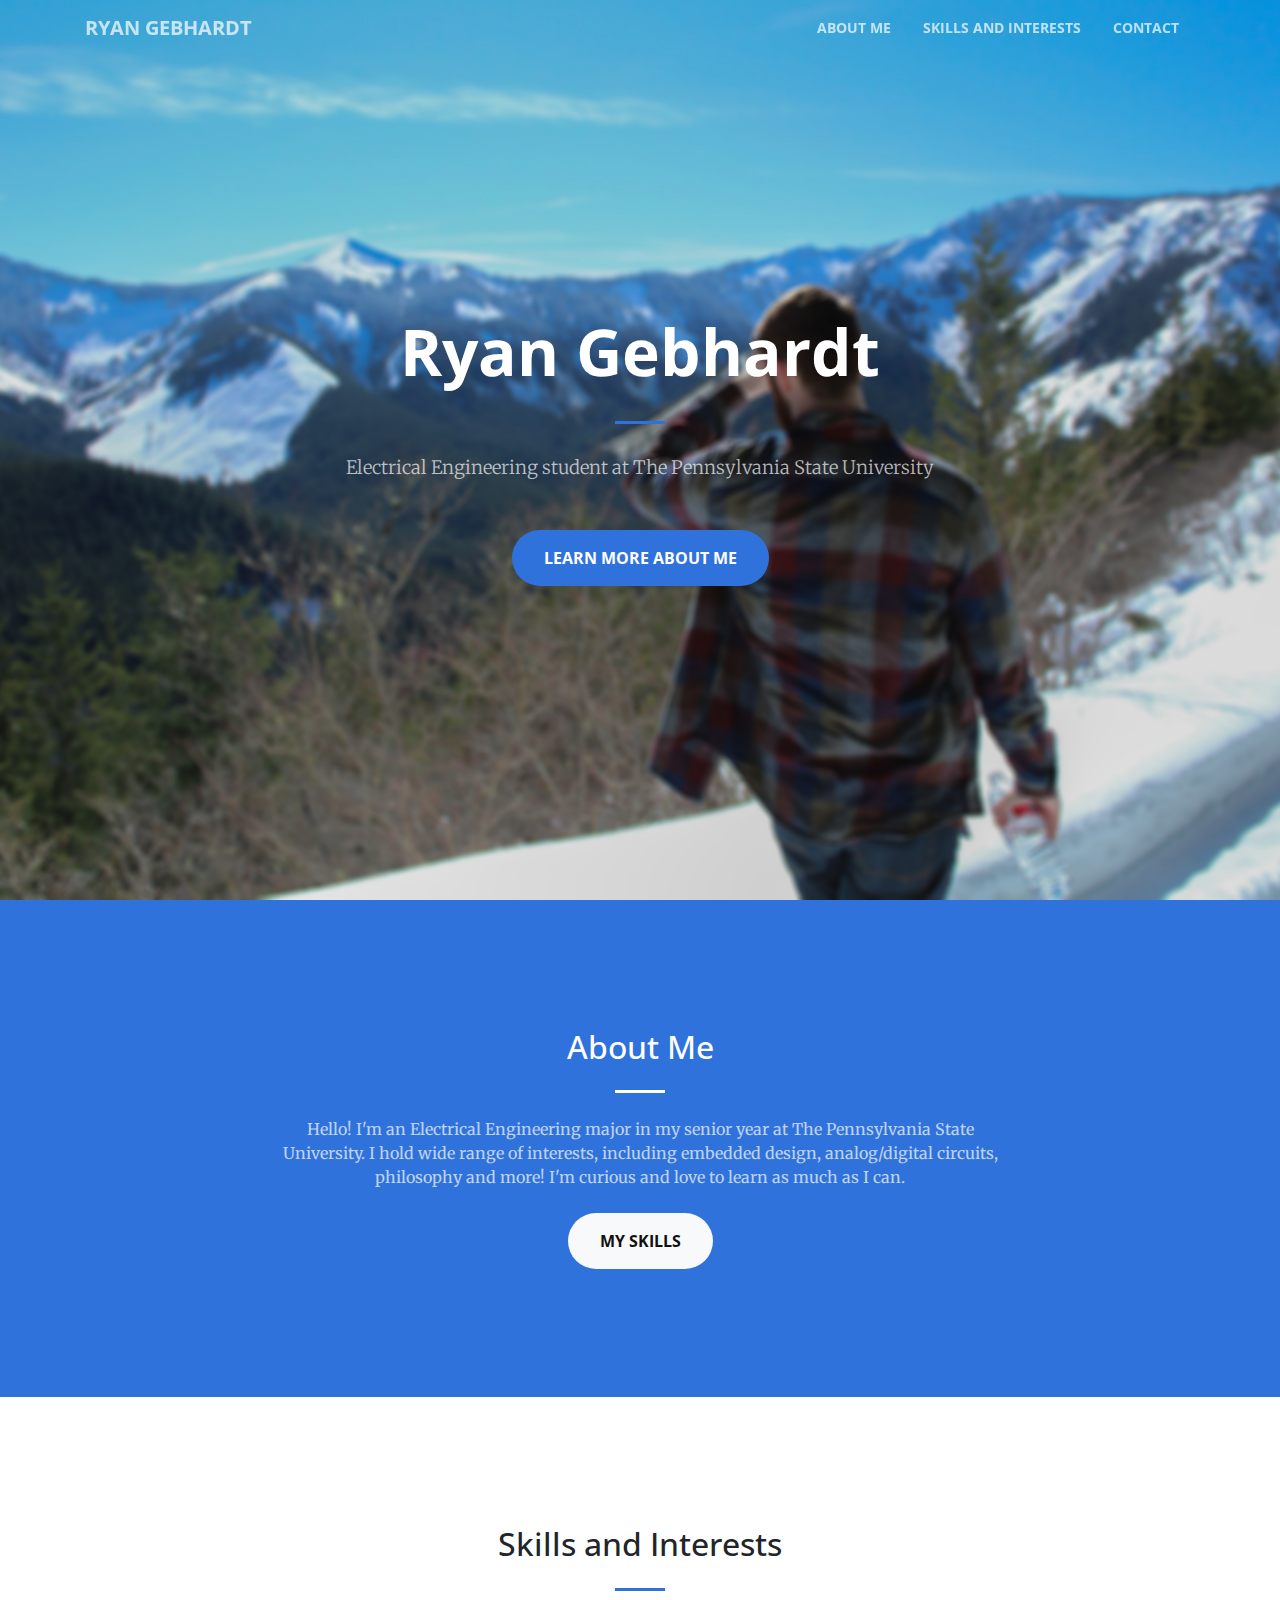
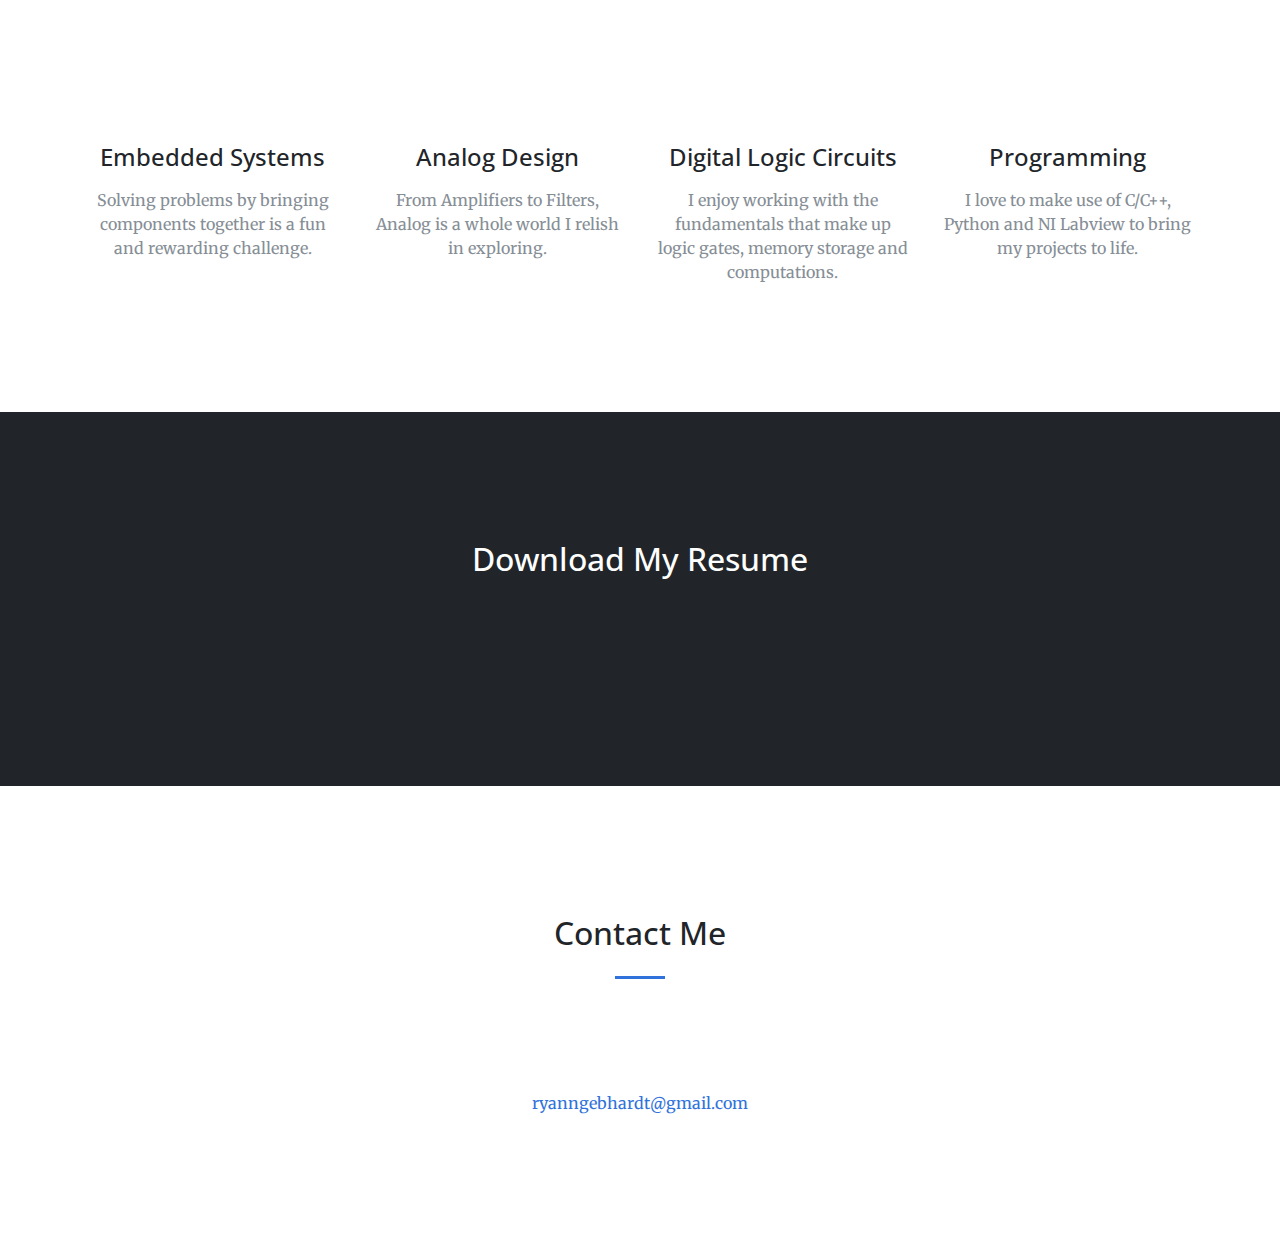
<file: index.html>
<!DOCTYPE html>
<html lang="en">

  <head>

    <meta charset="utf-8">
    <meta name="viewport" content="width=device-width, initial-scale=1, shrink-to-fit=no">
    <meta name="description" content="">
    <meta name="author" content="">

    <title>Ryan Gebhardt</title>

    <!-- Bootstrap core CSS -->
    <link href="vendor/bootstrap/css/bootstrap.css" rel="stylesheet">

    <!-- Custom fonts for this template -->
    <link href="vendor/font-awesome/css/font-awesome.min.css" rel="stylesheet" type="text/css">
    <link href='https://fonts.googleapis.com/css?family=Open+Sans:300italic,400italic,600italic,700italic,800italic,400,300,600,700,800' rel='stylesheet' type='text/css'>
    <link href='https://fonts.googleapis.com/css?family=Merriweather:400,300,300italic,400italic,700,700italic,900,900italic' rel='stylesheet' type='text/css'>

    <!-- Plugin CSS -->
    <link href="vendor/magnific-popup/magnific-popup.css" rel="stylesheet">

    <!-- Custom styles for this template -->
    <link href="css/creative.css" rel="stylesheet">

  </head>

  <body id="page-top">

    <!-- Navigation -->
    <nav class="navbar navbar-expand-lg navbar-light fixed-top" id="mainNav">
      <div class="container">
        <a class="navbar-brand js-scroll-trigger" href="#page-top">Ryan Gebhardt</a>
        <!-- <a class="navbar-brand" href="">|</a> -->
        <!-- <a class="navbar-brand" href="projects.html">Projects</a> -->
        <button class="navbar-toggler navbar-toggler-right" type="button" data-toggle="collapse" data-target="#navbarResponsive" aria-controls="navbarResponsive" aria-expanded="false" aria-label="Toggle navigation">
          <span class="navbar-toggler-icon"></span>
        </button>
        <div class="collapse navbar-collapse" id="navbarResponsive">
          <ul class="navbar-nav ml-auto">
            <li class="nav-item">
              <a class="nav-link js-scroll-trigger" href="#about">About Me</a>
            </li>
            <li class="nav-item">
              <a class="nav-link js-scroll-trigger" href="#services">Skills and Interests</a>
            </li>
            <li class="nav-item">
              <a class="nav-link js-scroll-trigger" href="#contact">Contact</a>
            </li>
          </ul>
        </div>
      </div>
    </nav>

    <header class="masthead text-center text-white d-flex">
      <div class="container my-auto">
        <div class="row">
          <div class="col-lg-10 mx-auto">
            <h1 class="text">
              <strong>Ryan Gebhardt</strong>
            </h1>
            <hr>
          </div>
          <div class="col-lg-8 mx-auto">
            <p class="text-faded mb-5">Electrical Engineering student at The Pennsylvania State University</p>
            <a class="btn btn-primary btn-xl js-scroll-trigger" href="#about">Learn more about me</a>
          </div>
        </div>
      </div>
    </header>

    <section class="bg-primary" id="about">
      <div class="container">
        <div class="row">
          <div class="col-lg-8 mx-auto text-center">
            <h2 class="section-heading text-white">About Me</h2>

            <hr class="light my-4">
            <p class="text-faded mb-4">Hello! I'm an Electrical Engineering major in my senior year at The Pennsylvania State University. I hold wide range of interests, including embedded design, analog/digital circuits, philosophy and more! I'm curious and love to learn as much as I can.</p>
            <a class="btn btn-light btn-xl js-scroll-trigger" href="#services">My Skills</a>
          </div>
        </div>
      </div>
    </section>

    <section id="services">
      <div class="container">
        <div class="row">
          <div class="col-lg-12 text-center">
            <h2 class="section-heading">Skills and Interests</h2>
            <hr class="my-4">
          </div>
        </div>
      </div>
      <div class="container">
        <div class="row">
          <div class="col-lg-3 col-md-6 text-center">
            <div class="service-box mt-5 mx-auto">
              <i class="fa fa-4x fa-microchip text-primary mb-3 sr-icons"></i>
              <h4 class="mb-3">Embedded Systems</h4>
              <p class="text-muted mb-0">Solving problems by bringing components together is a fun and rewarding challenge.</p>
            </div>
          </div>
          <div class="col-lg-3 col-md-6 text-center">
            <div class="service-box mt-5 mx-auto">
              <i class="fa fa-4x fa-volume-up text-primary mb-3 sr-icons"></i>
              <h4 class="mb-3">Analog Design</h4>
              <p class="text-muted mb-0">From Amplifiers to Filters, Analog is a whole world I relish in exploring.</p>
            </div>
          </div>
          <div class="col-lg-3 col-md-6 text-center">
            <div class="service-box mt-5 mx-auto">
              <i class="fa fa-4x fa-server text-primary mb-3 sr-icons"></i>
              <h4 class="mb-3">Digital Logic Circuits</h4>
              <p class="text-muted mb-0">I enjoy working with the fundamentals that make up logic gates, memory storage and computations.</p>
            </div>
          </div>
          <div class="col-lg-3 col-md-6 text-center">
            <div class="service-box mt-5 mx-auto">
              <i class="fa fa-4x fa-terminal text-primary mb-3 sr-icons"></i>
              <h4 class="mb-3">Programming</h4>
              <p class="text-muted mb-0">I love to make use of C/C++, Python and NI Labview to bring my projects to life.</p>
            </div>
          </div>
        </div>
      </div>
    </section>


    <section class="bg-dark text-white">
      <div class="container text-center">
        <h2 class="mb-4">Download My Resume</h2>
        <a class="btn btn-light btn-xl sr-button" href="https://github.com/RyanGebhardt/resume/raw/master/RyanGebhardtResume.pdf">Download Here</a>
      </div>
    </section>

    <section id="contact">
      <div class="container">
        <div class="row">
          <div class="col-lg-8 mx-auto text-center">
            <h2 class="section-heading">Contact Me</h2>
            <hr class="my-4">
            <p class="mb-5"></p>
          </div>
        </div>
        <div class="row">

          <div class="col-lg-4 m-auto text-center">
            <i class="fa fa-envelope-o fa-3x mb-3 sr-contact"></i>
            <p>
              <a href="mailto:ryanngebhardt@gmail.com">ryanngebhardt@gmail.com</a>
            </p>
          </div>
        </div>
      </div>
    </section>

    <!-- Bootstrap core JavaScript -->
    <script src="vendor/jquery/jquery.min.js"></script>
    <script src="vendor/bootstrap/js/bootstrap.bundle.min.js"></script>

    <!-- Plugin JavaScript -->
    <script src="vendor/jquery-easing/jquery.easing.min.js"></script>
    <script src="vendor/scrollreveal/scrollreveal.min.js"></script>
    <script src="vendor/magnific-popup/jquery.magnific-popup.min.js"></script>

    <!-- Custom scripts for this template -->
    <script src="js/creative.min.js"></script>

  </body>

</html>
</file>
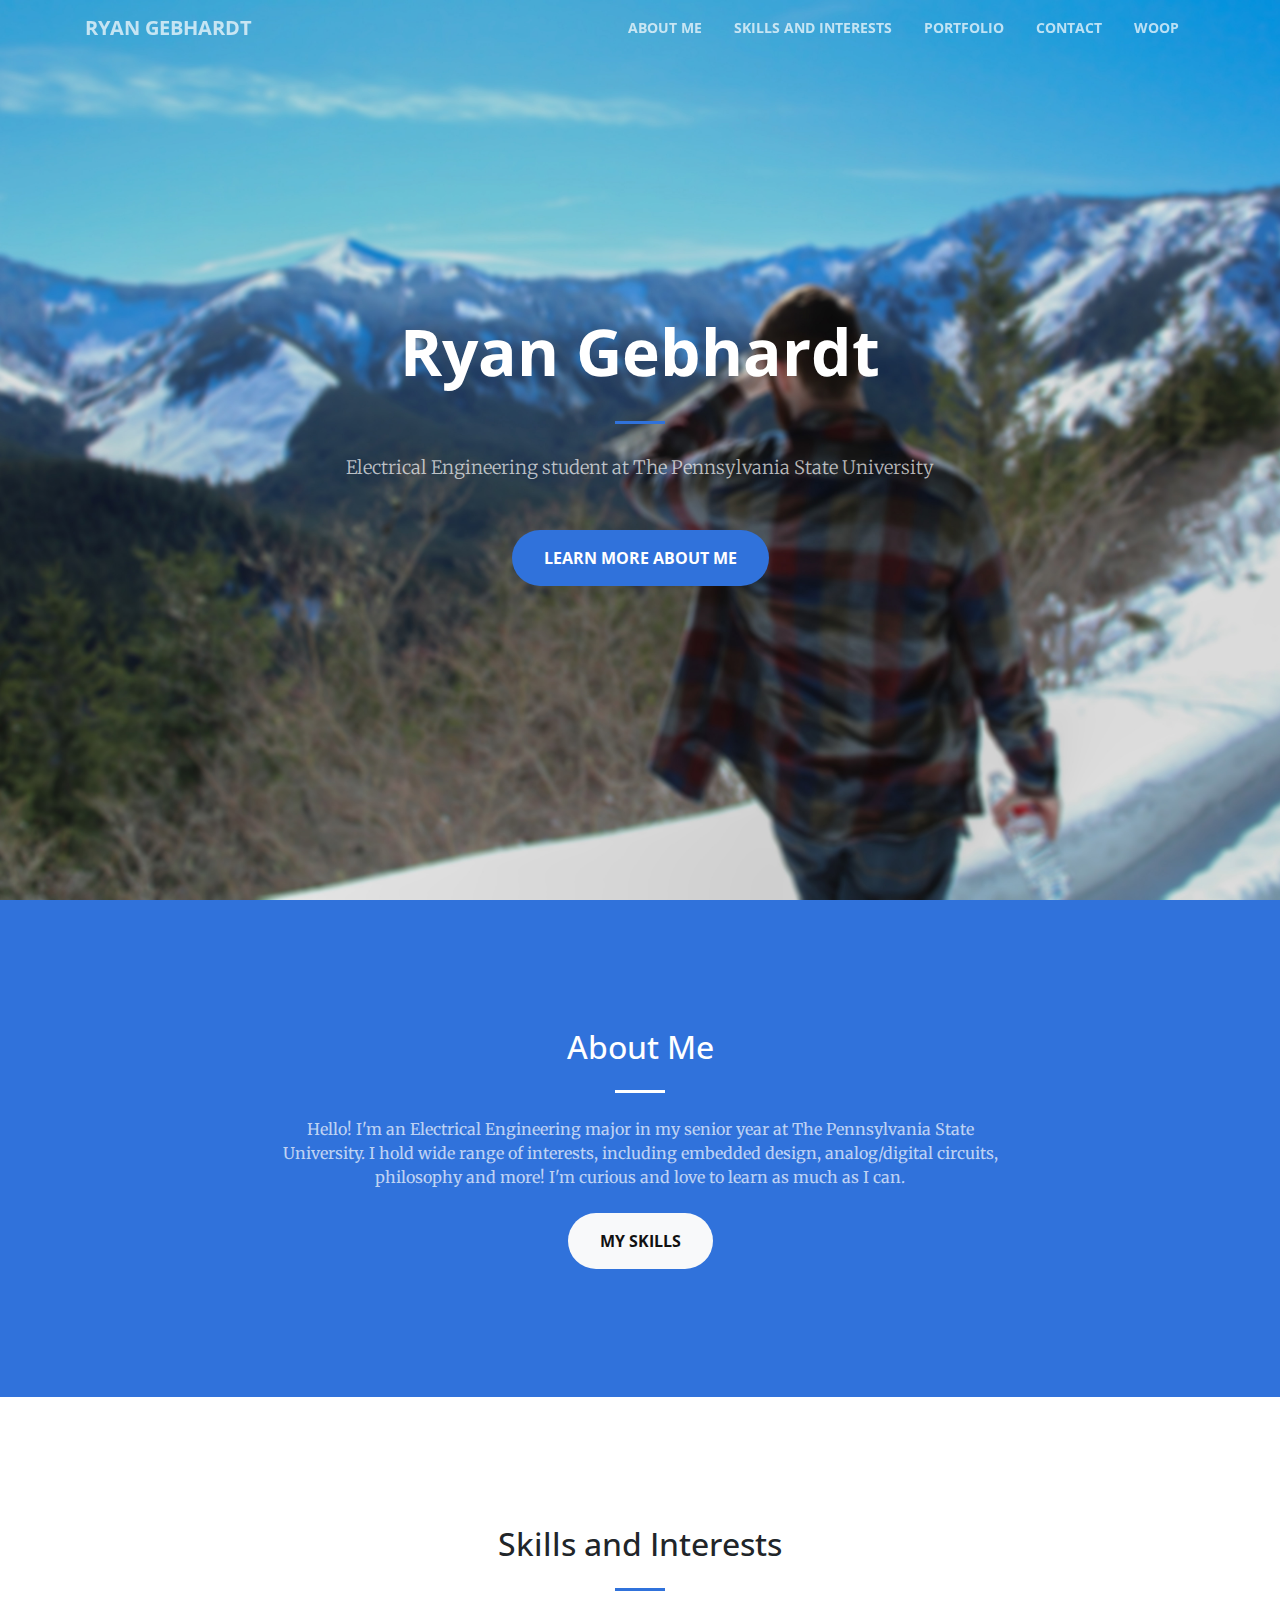
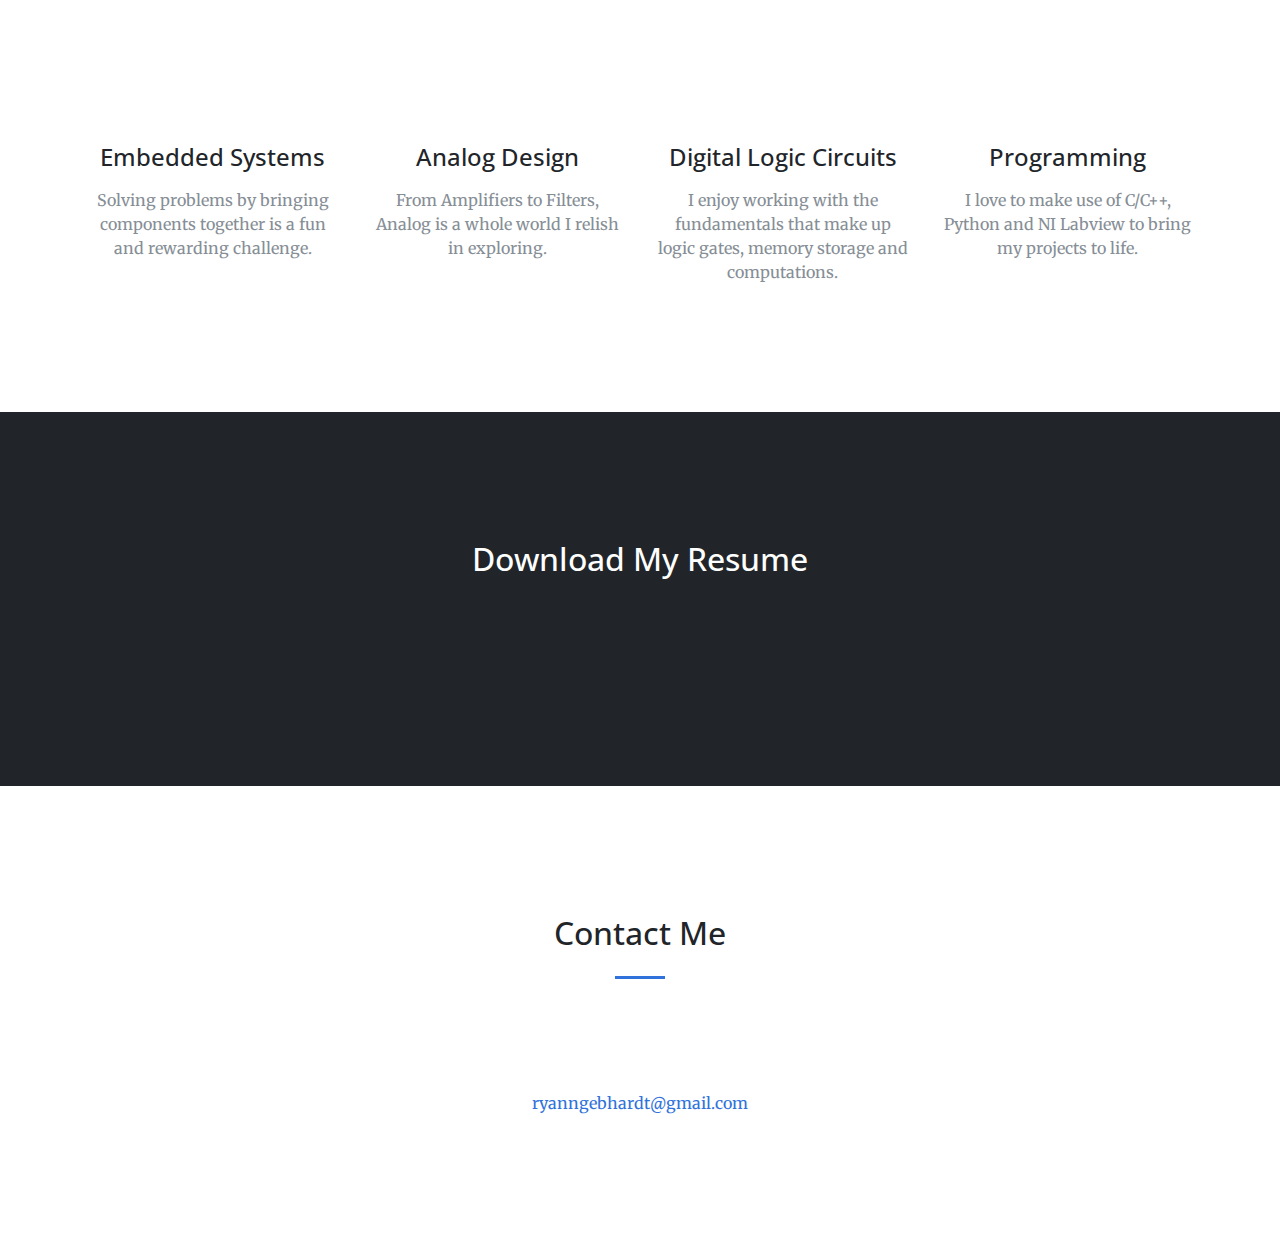
<file: projects.html>
<!DOCTYPE html>
<html lang="en">

  <head>

    <meta charset="utf-8">
    <meta name="viewport" content="width=device-width, initial-scale=1, shrink-to-fit=no">
    <meta name="description" content="">
    <meta name="author" content="">

    <title>Ryan Gebhardt</title>

    <!-- Bootstrap core CSS -->
    <link href="vendor/bootstrap/css/bootstrap.css" rel="stylesheet">

    <!-- Custom fonts for this template -->
    <link href="vendor/font-awesome/css/font-awesome.min.css" rel="stylesheet" type="text/css">
    <link href='https://fonts.googleapis.com/css?family=Open+Sans:300italic,400italic,600italic,700italic,800italic,400,300,600,700,800' rel='stylesheet' type='text/css'>
    <link href='https://fonts.googleapis.com/css?family=Merriweather:400,300,300italic,400italic,700,700italic,900,900italic' rel='stylesheet' type='text/css'>

    <!-- Plugin CSS -->
    <link href="vendor/magnific-popup/magnific-popup.css" rel="stylesheet">

    <!-- Custom styles for this template -->
    <link href="css/creative.css" rel="stylesheet">

  </head>

  <body id="page-top">

    <!-- Navigation -->
    <nav class="navbar navbar-expand-lg navbar-light fixed-top" id="mainNav">
      <div class="container">
        <a class="navbar-brand js-scroll-trigger" href="#page-top">Ryan Gebhardt</a>
        <button class="navbar-toggler navbar-toggler-right" type="button" data-toggle="collapse" data-target="#navbarResponsive" aria-controls="navbarResponsive" aria-expanded="false" aria-label="Toggle navigation">
          <span class="navbar-toggler-icon"></span>
        </button>
        <div class="collapse navbar-collapse" id="navbarResponsive">
          <ul class="navbar-nav ml-auto">
            <li class="nav-item">
              <a class="nav-link js-scroll-trigger" href="#about">About Me</a>
            </li>
            <li class="nav-item">
              <a class="nav-link js-scroll-trigger" href="#services">Skills and Interests</a>
            </li>
            <li class="nav-item">
              <a class="nav-link js-scroll-trigger" href="#portfolio">Portfolio</a>
            </li>
            <li class="nav-item">
              <a class="nav-link js-scroll-trigger" href="#contact">Contact</a>
            </li>
            <li class="nav-item">
              <a class="nav-link" href="https://www.ryangebhardt.me/projects">Woop</a>
            </li>
          </ul>
        </div>
      </div>
    </nav>

    <header class="masthead text-center text-white d-flex">
      <div class="container my-auto">
        <div class="row">
          <div class="col-lg-10 mx-auto">
            <h1 class="text">
              <strong>Ryan Gebhardt</strong>
            </h1>
            <hr>
          </div>
          <div class="col-lg-8 mx-auto">
            <p class="text-faded mb-5">Electrical Engineering student at The Pennsylvania State University</p>
            <a class="btn btn-primary btn-xl js-scroll-trigger" href="#about">Learn more about me</a>
          </div>
        </div>
      </div>
    </header>

    <section class="bg-primary" id="about">
      <div class="container">
        <div class="row">
          <div class="col-lg-8 mx-auto text-center">
            <h2 class="section-heading text-white">About Me</h2>
            <hr class="light my-4">
            <p class="text-faded mb-4">Hello! I'm an Electrical Engineering major in my senior year at The Pennsylvania State University. I hold wide range of interests, including embedded design, analog/digital circuits, philosophy and more! I'm curious and love to learn as much as I can.</p>
            <a class="btn btn-light btn-xl js-scroll-trigger" href="#services">My Skills</a>
          </div>
        </div>
      </div>
    </section>

    <section id="services">
      <div class="container">
        <div class="row">
          <div class="col-lg-12 text-center">
            <h2 class="section-heading">Skills and Interests</h2>
            <hr class="my-4">
          </div>
        </div>
      </div>
      <div class="container">
        <div class="row">
          <div class="col-lg-3 col-md-6 text-center">
            <div class="service-box mt-5 mx-auto">
              <i class="fa fa-4x fa-microchip text-primary mb-3 sr-icons"></i>
              <h4 class="mb-3">Embedded Systems</h4>
              <p class="text-muted mb-0">Solving problems by bringing components together is a fun and rewarding challenge.</p>
            </div>
          </div>
          <div class="col-lg-3 col-md-6 text-center">
            <div class="service-box mt-5 mx-auto">
              <i class="fa fa-4x fa-volume-up text-primary mb-3 sr-icons"></i>
              <h4 class="mb-3">Analog Design</h4>
              <p class="text-muted mb-0">From Amplifiers to Filters, Analog is a whole world I relish in exploring.</p>
            </div>
          </div>
          <div class="col-lg-3 col-md-6 text-center">
            <div class="service-box mt-5 mx-auto">
              <i class="fa fa-4x fa-server text-primary mb-3 sr-icons"></i>
              <h4 class="mb-3">Digital Logic Circuits</h4>
              <p class="text-muted mb-0">I enjoy working with the fundamentals that make up logic gates, memory storage and computations.</p>
            </div>
          </div>
          <div class="col-lg-3 col-md-6 text-center">
            <div class="service-box mt-5 mx-auto">
              <i class="fa fa-4x fa-terminal text-primary mb-3 sr-icons"></i>
              <h4 class="mb-3">Programming</h4>
              <p class="text-muted mb-0">I love to make use of C/C++, Python and NI Labview to bring my projects to life.</p>
            </div>
          </div>
        </div>
      </div>
    </section>


    <section class="bg-dark text-white">
      <div class="container text-center">
        <h2 class="mb-4">Download My Resume</h2>
        <a class="btn btn-light btn-xl sr-button" href="https://github.com/RyanGebhardt/resume/raw/master/Resume_12.25.2017.pdf">Download Here</a>
      </div>
    </section>

    <section id="contact">
      <div class="container">
        <div class="row">
          <div class="col-lg-8 mx-auto text-center">
            <h2 class="section-heading">Contact Me</h2>
            <hr class="my-4">
            <p class="mb-5"></p>
          </div>
        </div>
        <div class="row">

          <div class="col-lg-4 m-auto text-center">
            <i class="fa fa-envelope-o fa-3x mb-3 sr-contact"></i>
            <p>
              <a href="mailto:ryanngebhardt@gmail.com">ryanngebhardt@gmail.com</a>
            </p>
          </div>
        </div>
      </div>
    </section>

    <!-- Bootstrap core JavaScript -->
    <script src="vendor/jquery/jquery.min.js"></script>
    <script src="vendor/bootstrap/js/bootstrap.bundle.min.js"></script>

    <!-- Plugin JavaScript -->
    <script src="vendor/jquery-easing/jquery.easing.min.js"></script>
    <script src="vendor/scrollreveal/scrollreveal.min.js"></script>
    <script src="vendor/magnific-popup/jquery.magnific-popup.min.js"></script>

    <!-- Custom scripts for this template -->
    <script src="js/creative.min.js"></script>

  </body>

</html>
</file>
<file: css/creative.css>
/*!
 * Start Bootstrap - Creative v4.0.0-beta.2 (https://startbootstrap.com/template-overviews/creative)
 * Copyright 2013-2017 Start Bootstrap
 * Licensed under MIT (https://github.com/BlackrockDigital/startbootstrap-creative/blob/master/LICENSE)
 */
body,
html {
  width: 100%;
  height: 100%; }

body {
  font-family: 'Merriweather', 'Helvetica Neue', Arial, sans-serif; }

hr {
  max-width: 50px;
  border-width: 3px;
  border-color: #3072db; }

hr.light {
  border-color: #fff; }

a {
  color: #3072db;
  -webkit-transition: all 0.2s;
  -moz-transition: all 0.2s;
  transition: all 0.2s; }
  a:hover {
    color: #3072db; }

h1,
h2,
h3,
h4,
h5,
h6 {
  font-family: 'Open Sans', 'Helvetica Neue', Arial, sans-serif; }

.bg-primary {
  background-color: #3072db !important; }

.bg-dark {
  background-color: #212529 !important; }

.text-faded {
  color: rgba(255, 255, 255, 0.7); }

section {
  padding: 8rem 0; }

.section-heading {
  margin-top: 0; }

::-moz-selection {
  color: #fff;
  background: #212529;
  text-shadow: none; }

::selection {
  color: #fff;
  background: #212529;
  text-shadow: none; }

img::selection {
  color: #fff;
  background: transparent; }

img::-moz-selection {
  color: #fff;
  background: transparent; }

body {
  -webkit-tap-highlight-color: #212529; }

#mainNav {
  border-bottom: 1px solid rgba(33, 37, 41, 0.1);
  background-color: #fff;
  font-family: 'Open Sans', 'Helvetica Neue', Arial, sans-serif;
  -webkit-transition: all 0.2s;
  -moz-transition: all 0.2s;
  transition: all 0.2s; }
  #mainNav .navbar-brand {
    font-weight: 700;
    text-transform: uppercase;
    color: #3072db;
    font-family: 'Open Sans', 'Helvetica Neue', Arial, sans-serif; }
    #mainNav .navbar-brand:focus, #mainNav .navbar-brand:hover {
      color: #3072db; }
  #mainNav .navbar-nav > li.nav-item > a.nav-link,
  #mainNav .navbar-nav > li.nav-item > a.nav-link:focus {
    font-size: .9rem;
    font-weight: 700;
    text-transform: uppercase;
    color: #212529; }
    #mainNav .navbar-nav > li.nav-item > a.nav-link:hover,
    #mainNav .navbar-nav > li.nav-item > a.nav-link:focus:hover {
      color: #3072db; }
    #mainNav .navbar-nav > li.nav-item > a.nav-link.active,
    #mainNav .navbar-nav > li.nav-item > a.nav-link:focus.active {
      color: #3072db !important;
      background-color: transparent; }
      #mainNav .navbar-nav > li.nav-item > a.nav-link.active:hover,
      #mainNav .navbar-nav > li.nav-item > a.nav-link:focus.active:hover {
        background-color: transparent; }
  @media (min-width: 992px) {
    #mainNav {
      border-color: transparent;
      background-color: transparent; }
      #mainNav .navbar-brand {
        color: rgba(255, 255, 255, 0.7); }
        #mainNav .navbar-brand:focus, #mainNav .navbar-brand:hover {
          color: #fff; }
      #mainNav .navbar-nav > li.nav-item > a.nav-link {
        padding: 0.5rem 1rem; }
      #mainNav .navbar-nav > li.nav-item > a.nav-link,
      #mainNav .navbar-nav > li.nav-item > a.nav-link:focus {
        color: rgba(255, 255, 255, 0.7); }
        #mainNav .navbar-nav > li.nav-item > a.nav-link:hover,
        #mainNav .navbar-nav > li.nav-item > a.nav-link:focus:hover {
          color: #fff; }
      #mainNav.navbar-shrink {
        border-bottom: 1px solid rgba(33, 37, 41, 0.1);
        background-color: #fff; }
        #mainNav.navbar-shrink .navbar-brand {
          color: #3072db; }
          #mainNav.navbar-shrink .navbar-brand:focus, #mainNav.navbar-shrink .navbar-brand:hover {
            color: #3072db; }
        #mainNav.navbar-shrink .navbar-nav > li.nav-item > a.nav-link,
        #mainNav.navbar-shrink .navbar-nav > li.nav-item > a.nav-link:focus {
          color: #212529; }
          #mainNav.navbar-shrink .navbar-nav > li.nav-item > a.nav-link:hover,
          #mainNav.navbar-shrink .navbar-nav > li.nav-item > a.nav-link:focus:hover {
            color: #3072db; } }

header.masthead {
  padding-top: 10rem;
  padding-bottom: calc(10rem - 56px);
  background-image: url("../img/header.jpg");
  background-position: center center;
  -webkit-background-size: cover;
  -moz-background-size: cover;
  -o-background-size: cover;
  background-size: cover; }
  header.masthead hr {
    margin-top: 30px;
    margin-bottom: 30px; }
  header.masthead h1 {
    font-size: 2rem; }
  header.masthead p {
    font-weight: 300; }
  @media (min-width: 768px) {
    header.masthead p {
      font-size: 1.15rem; } }
  @media (min-width: 992px) {
    header.masthead {
      height: 100vh;
      min-height: 650px;
      padding-top: 0;
      padding-bottom: 0; }
      header.masthead h1 {
        font-size: 3rem; } }
  @media (min-width: 1200px) {
    header.masthead h1 {
      font-size: 4rem; } }

.service-box {
  max-width: 400px; }

.portfolio-box {
  position: relative;
  display: block;
  max-width: 650px;
  margin: 0 auto; }
  .portfolio-box .portfolio-box-caption {
    position: absolute;
    bottom: 0;
    display: block;
    width: 100%;
    height: 100%;
    text-align: center;
    opacity: 0;
    color: #fff;
    background: rgba(240, 95, 64, 0.9);
    -webkit-transition: all 0.2s;
    -moz-transition: all 0.2s;
    transition: all 0.2s; }
    .portfolio-box .portfolio-box-caption .portfolio-box-caption-content {
      position: absolute;
      top: 50%;
      width: 100%;
      transform: translateY(-50%);
      text-align: center; }
      .portfolio-box .portfolio-box-caption .portfolio-box-caption-content .project-category,
      .portfolio-box .portfolio-box-caption .portfolio-box-caption-content .project-name {
        padding: 0 15px;
        font-family: 'Open Sans', 'Helvetica Neue', Arial, sans-serif; }
      .portfolio-box .portfolio-box-caption .portfolio-box-caption-content .project-category {
        font-size: 14px;
        font-weight: 600;
        text-transform: uppercase; }
      .portfolio-box .portfolio-box-caption .portfolio-box-caption-content .project-name {
        font-size: 18px; }
  .portfolio-box:hover .portfolio-box-caption {
    opacity: 1; }
  .portfolio-box:focus {
    outline: none; }
  @media (min-width: 768px) {
    .portfolio-box .portfolio-box-caption .portfolio-box-caption-content .project-category {
      font-size: 16px; }
    .portfolio-box .portfolio-box-caption .portfolio-box-caption-content .project-name {
      font-size: 22px; } }

.text-primary {
  color: #3072db !important; }

.btn {
  font-weight: 700;
  text-transform: uppercase;
  border: none;
  border-radius: 300px;
  font-family: 'Open Sans', 'Helvetica Neue', Arial, sans-serif; }

.btn-xl {
  padding: 1rem 2rem; }

.btn-primary {
  background-color: #3072db;
  border-color: #3072db; }
  .btn-primary:hover, .btn-primary:focus, .btn-primary:active {
    color: #fff;
    background-color: #3072db !important; }
  .btn-primary:active, .btn-primary:focus {
    box-shadow: 0 0 0 0.2rem rgba(240, 95, 64, 0.5) !important; }
</file>
